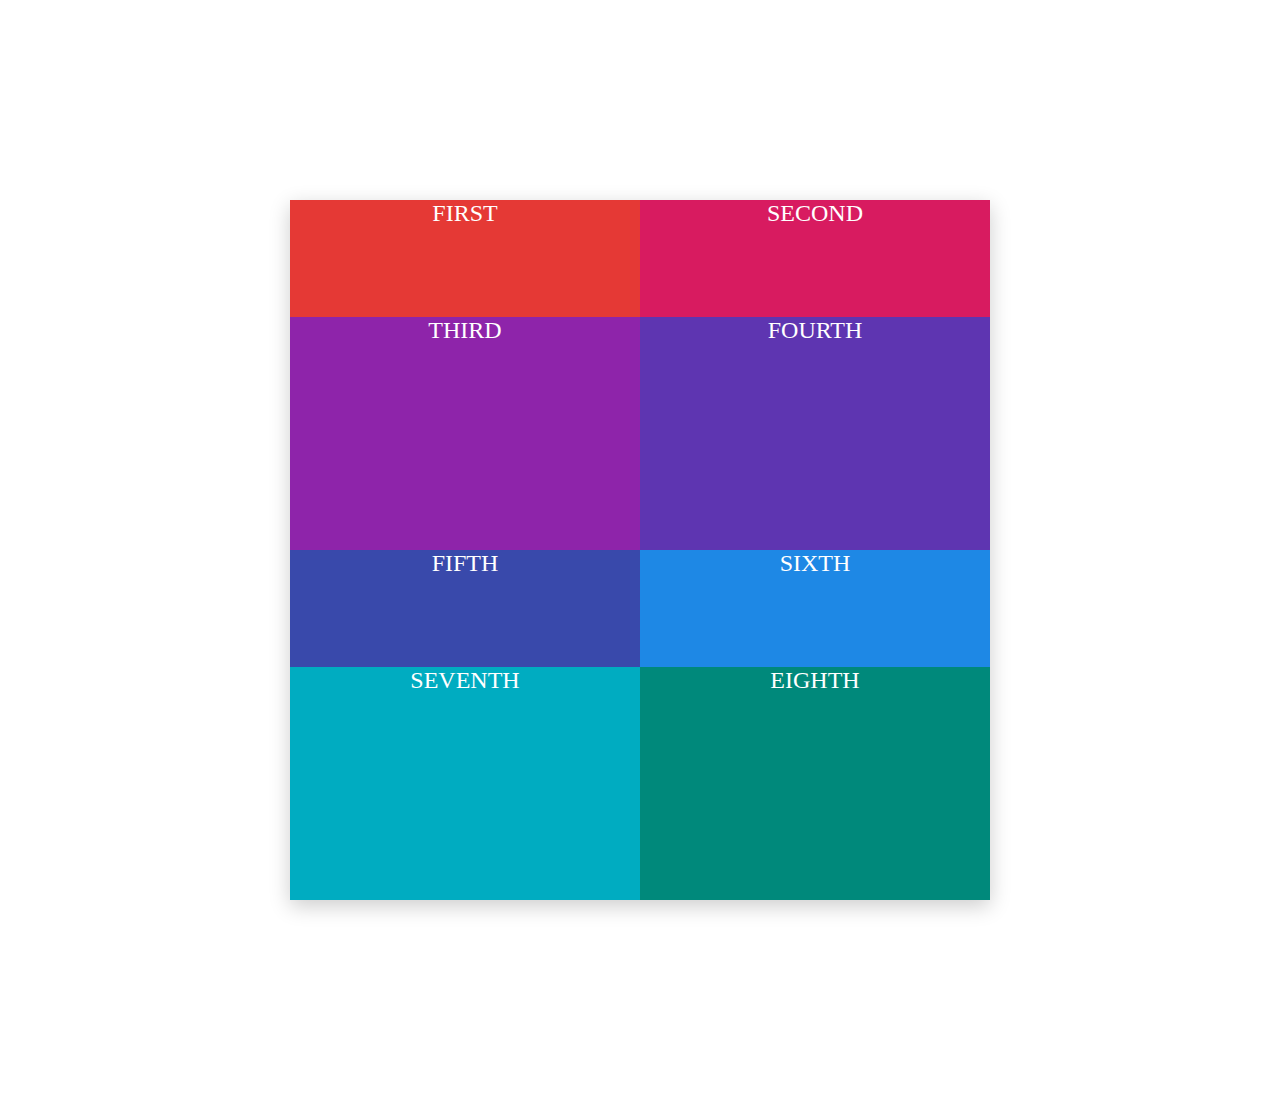
<file: index.html>
<!DOCTYPE html>
<html lang="en">

<head>
    <meta charset="UTF-8">
    <meta http-equiv="X-UA-Compatible" content="IE=edge">
    <meta name="viewport" content="width=device-width, initial-scale=1.0">
    <link rel="stylesheet" href="styles.css">
    <title>Grid</title>
</head>

<body>
    <div class="container">
        <div class="box" style="background-color: #E53935">FIRST</div>
        <div class="box" style="background-color: #D81B60">SECOND</div>
        <div class="box" style="background-color: #8E24AA">THIRD</div>
        <div class="box" style="background-color: #5E35B1">FOURTH</div>
        <div class="box" style="background-color: #3949AB">FIFTH</div>
        <div class="box" style="background-color: #1E88E5">SIXTH</div>
        <div class="box" style="background-color: #00ACC1">SEVENTH</div>
        <div class="box" style="background-color: #00897B">EIGHTH</div>
    </div>
</body>

</html>
</file>
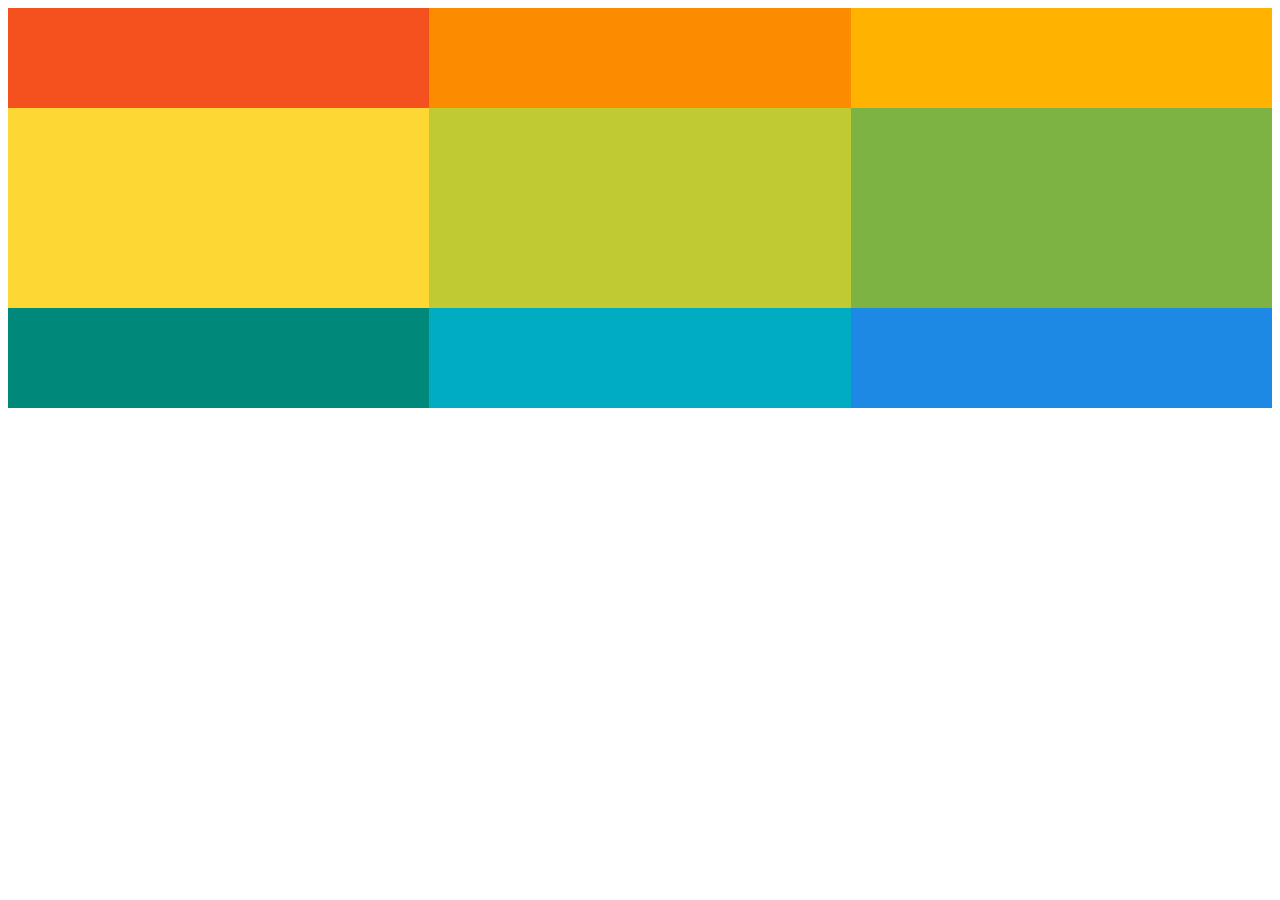
<file: exercise 1/index.html>
<!DOCTYPE html>
<html lang="en">
<head>
    <meta charset="UTF-8">
    <meta name="viewport" content="width=device-width, initial-scale=1.0">
    <title>Grid | Exercise 1</title>
    <link rel="stylesheet" href="styles.css">
</head>
<body>
    <div class="container">
        <div class="thing" style="background-color: #F4511E"></div>
        <div class="thing" style="background-color: #FB8C00"></div>
        <div class="thing" style="background-color: #FFB300"></div>
        <div class="thing" style="background-color: #FDD835"></div>
        <div class="thing" style="background-color: #C0CA33"></div>
        <div class="thing" style="background-color: #7CB342"></div>
        <div class="thing" style="background-color: #00897B"></div>
        <div class="thing" style="background-color: #00ACC1"></div>
        <div class="thing" style="background-color: #1E88E5"></div>
    </div>

</body>
</html>
</file>
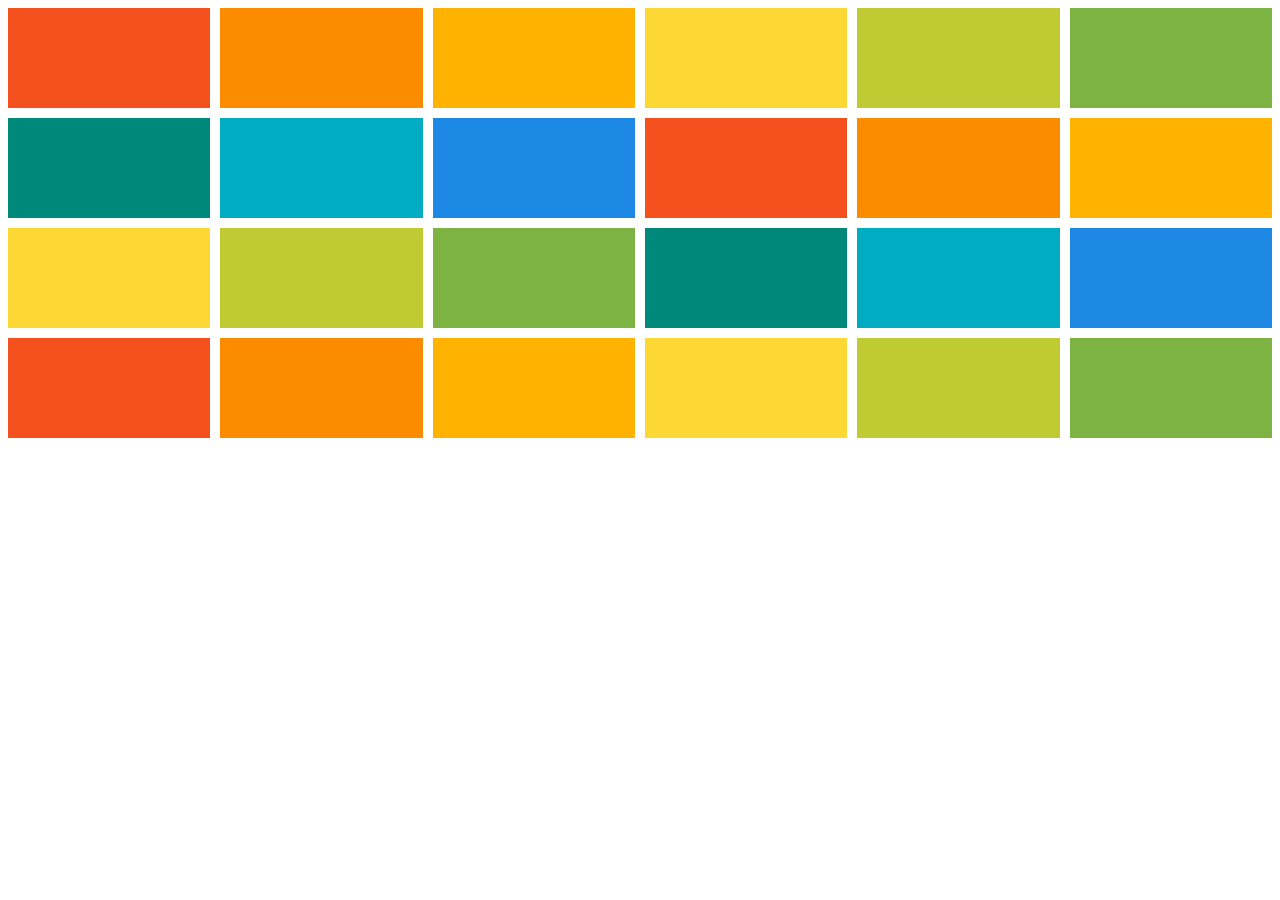
<file: exercise 2/index.html>
<!DOCTYPE html>
<html lang="en">
<head>
    <meta charset="UTF-8">
    <meta name="viewport" content="width=device-width, initial-scale=1.0">
    <title>Gris | Exercise 2</title>
    <link rel="stylesheet" href="styles.css">
</head>
<body>
    <div class="container">
        <div class="thing" style="background-color: #F4511E"></div>
        <div class="thing" style="background-color: #FB8C00"></div>
        <div class="thing" style="background-color: #FFB300"></div>
        <div class="thing" style="background-color: #FDD835"></div>
        <div class="thing" style="background-color: #C0CA33"></div>
        <div class="thing" style="background-color: #7CB342"></div>
        <div class="thing" style="background-color: #00897B"></div>
        <div class="thing" style="background-color: #00ACC1"></div>
        <div class="thing" style="background-color: #1E88E5"></div>
        <div class="thing" style="background-color: #F4511E"></div>
        <div class="thing" style="background-color: #FB8C00"></div>
        <div class="thing" style="background-color: #FFB300"></div>
        <div class="thing" style="background-color: #FDD835"></div>
        <div class="thing" style="background-color: #C0CA33"></div>
        <div class="thing" style="background-color: #7CB342"></div>
        <div class="thing" style="background-color: #00897B"></div>
        <div class="thing" style="background-color: #00ACC1"></div>
        <div class="thing" style="background-color: #1E88E5"></div>
        <div class="thing" style="background-color: #F4511E"></div>
        <div class="thing" style="background-color: #FB8C00"></div>
        <div class="thing" style="background-color: #FFB300"></div>
        <div class="thing" style="background-color: #FDD835"></div>
        <div class="thing" style="background-color: #C0CA33"></div>
        <div class="thing" style="background-color: #7CB342"></div>
        <div class="thing" style="background-color: #00897B"></div>
        <div class="thing" style="background-color: #00ACC1"></div>
        <div class="thing" style="background-color: #1E88E5"></div>
    </div>

</body>
</html>
</file>
<file: styles.css>
.container {
  height: 700px;
  width: 700px;
  margin: 200px auto;
  background-color: black;
  box-shadow: 0 6px 20px rgb(0 0 0 / 0.2);
  display: grid;
  grid-template-columns: 1fr 1fr;
  grid-template-rows: 1fr 2fr 1fr 2fr;
}

.box {
  color: white;
  font-size: 1.5rem;
  text-align: center;
}
</file>
<file: exercise 1/styles.css>
.container {
    /* width: 100%; */
    display: grid;
    grid-template-columns: repeat(3, 1fr);
    grid-template-rows: 100px 200px 100px;
}
</file>
<file: exercise 2/styles.css>
.container {
    display: grid;
    grid-template-columns: repeat(6, 1fr);
    grid-template-rows: repeat(4, 100px);
    grid-gap: 10px;
}
</file>
